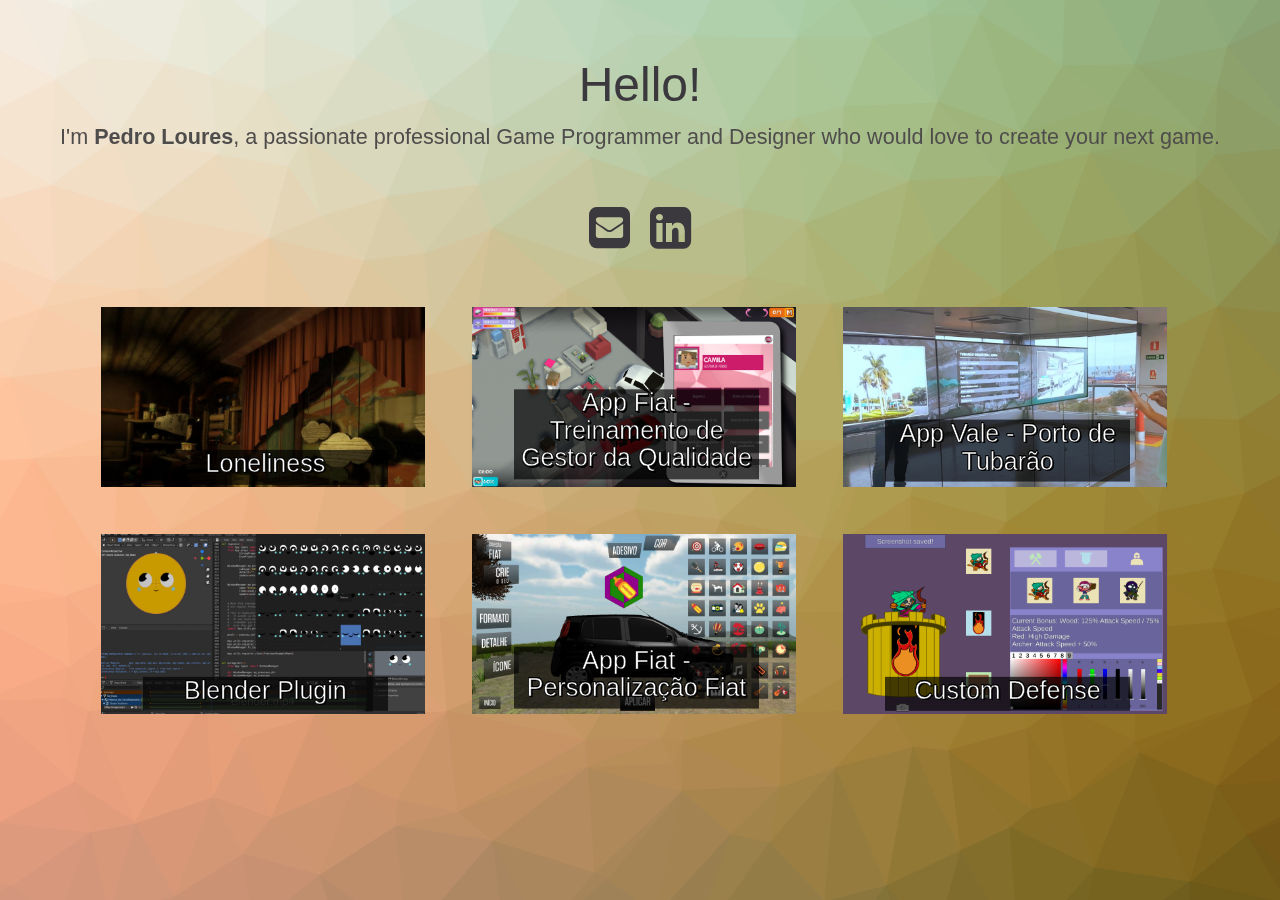
<file: index.html>
<!DOCTYPE html> <html lang="en" class="no-js"> <head> <meta charset="UTF-8"/> <meta http-equiv="X-UA-Compatible" content="IE=edge"> <meta name="viewport" content="width=device-width, initial-scale=1"> <title>Hello!</title> <meta name="description" content="I'm Pedro Loures, a Game Programmer and Designer. Come check my portfolio on this link and see what I have to offer."/> <meta name="keywords" content="Portfolio, Game, Developer, Dev, Programmer"/> <meta name="author" content="Pedro H Z Loures"/> <meta name="google" content="notranslate"/> <link rel="shortcut icon" href="img/favicon.ico"> <link rel="stylesheet" type="text/css" href="/css/bootstrap.min.css"> <link rel="stylesheet" type="text/css" href="/css/normalize.css"/> <link rel="stylesheet" type="text/css" href="/fonts/font-awesome/css/font-awesome.css"/> <link rel="stylesheet" type="text/css" href="/css/modern-blog.css"/> <!--[if IE]> <script type="text/javascript" src="js/vendors/html5.min.js"></script> <![endif]--> <script> if (navigator.userAgent.toLowerCase().indexOf('firefox') > -1) { var root = document.getElementsByTagName('html')[0]; root.setAttribute('class', 'ff'); } </script> </head> <body class="body"> <div class="modal fade" id="mainModal" tabindex="-1" aria-labelledby="mainModalLabel" aria-hidden="true"> <div class="modal-dialog qualquer modal-dialog-centered"> <div class="modal-content" id="mainModalContent"> </div> </div> </div> <div class="containerBody"> <header class="header"> <h1>Hello!<span>I'm <b>Pedro Loures</b>, a passionate professional Game Programmer and Designer who would love to create your next game.</span></h1> <nav class="links"> <a href="mailto:pedroh.z.loures@gmail.com?subject=Mail From Portfolio" target="_blank"><i class="fa fa-envelope-square fa-3x"></i></a> <a href="https://www.linkedin.com/in/pedroloures/" target="_blank"><i class="fa fa-linkedin-square fa-3x"></i></a> </nav> <a class="btn btn-primary elementHidden" href="/design/">Switch to Design Portfolio</a> </header> <div class="content"> <!-- trianglify pattern container --> <div class="pattern pattern--hidden"></div> <!-- cards --> <div class="wrapper"> <div class="card" data-id="/projects_programming/loneliness"> <div class="card__container card__container--closed" data-bs-toggle="tooltip" data-bs-placement="top" title="This project I wanted to write about something I had recently gone through with a similar mechanic to a game that I love"> <svg class="card__image" xmlns="http://www.w3.org/2000/svg" xmlns:xlink="http://www.w3.org/1999/xlink" viewBox="0 0 1920 1080" preserveAspectRatio="xMidYMid slice"> <defs> <clipPath id="/projects_programming/loneliness-clip-path"> <polygon class="clip" points="0,1080 0,0 1920,0 1920,1080"></polygon> </clipPath> </defs> <image clip-path="url(#/projects_programming/loneliness-clip-path)" width="1920" height="1080" xlink:href="/img/loneliness/Front.png"></image> </svg> <div class="card__content"> <div class="card__copy"> <div class="card__caption"> <h2 class="card__title">Loneliness</h2> </div> <h3 id="overview">Overview</h3> <p>This was my college masterpiece and my Program Conclusion Project. I wanted to write about something I had recently gone through with a similar mechanic to a game that I love called <a href="https://www.kongregate.com/games/2DArray/the-company-of-myself"><em>The Company of Myself</em></a>.</p> <h3 id="awards">Awards</h3> <p>The game was well received with warm feelings from people during SBGames 2013, where, even incomplete - with only three basic and barely done tutorial levels - it achieved third place in the category of <em>Popular Vote</em>. That was the <strong>ONLY</strong> category an incomplete game could run. It’s theme and way of being expressed was explained in a short paper that got <em>Best Short Paper</em> in the <em>Trilha de Arte e Design</em> (Art and Design Track).</p> <p><a href="http://www.sbgames.org/sbgames2013/festival/post.php?postId=957">Placements link</a>: Search for Solidão. “Voto popular” means “Popular Vote” in Portuguese. <a href="http://www.sbgames.org/sbgames2013/proceedings/artedesign/02-dt-short.pdf">Article Link</a>: <a href="attachments/CertificadoTrilhaArtDesign_shortpaper_best.pdf">Best Short Paper Certificate Link</a></p> <h3 id="aftermath">Aftermath</h3> <p>Just a bit after we delivered the project to PUC, we were looked into by PlayTV with “Indiana Produções” to make a video and allow them to use it during their documentary about video games history in Brazil. We appeared alongside great titles like GTA, Resident Evil, and others, which was a HUGE honor.</p> <details> <summary><h5>CLICK FOR MORE</h5></summary> <h3 id="regrets">Regrets</h3> <p>With the passing time in production, people in the college were wanting to participate somehow in the development of it - after all, spotlight were on this, mostly after SBGames accepted us to go, and more after we got the prize. So, everyone was like: “Oh, you should change this. You should change that”, even the base mechanic was remade because it “wasn’t well done enough”. And most of this were comments by teachers, people that would judge our game in the final day, so we believed in their opinions more than our own, something I did not do in the first half of this project, and I did right. I had a lot of complaints in the first semester of that year because I did not have any enemies. In reality, I did, the dark. But no enemies that can actually kill you, or had a health, or anything. And the teacher kept trying forcing me into it, until I agreed to deliver 18 stages instead of 3, if I could not change that design. THIS was a good move from me, not what I am about to tell.</p> <p>I rewrote the basic mechanic, and I hate that I feel like the end version of the game, it’s beautiful but barely playable, compared to the first versions. Had a TON of bugs. I had to scrap some stuff that behaved different in the state machine that controlled the shadows because it wasn’t thought before that a ferris wheel would come into the game, with a bad solution - from a teacher that hated that I use 3d planes to make jump-through platforms (basic 3d modeling, planes have one side. You can use an invisible one as a jump-through platform) and decided to do the ferris wheel with a double trigger, to know when you are below or above, and change if the hit box was active for the floor. What happened? If you, or the shadow got into the ferris wheel, and the other tried to get in the same floor as you, they wouldn’t be able to.</p> <p>What was so buggy in the first version of the game on the base mechanic that made me agree to change? If you had a fps drop, not a few frames, but around 10+, you would have a desync between your shadows and the spots they should end up on. I was doing frame data saves, and tried to change it, around the project end, to a state machine saving only what you pressed, and until you hit where and snap the shadow into place before changing to the next command. This poorly constructed state machine had a lot of stuff left out, and each modification I put on it made it worse.</p> <p>But hey! Lesson learned. Plan and execute. If too late to make changes, accept them, even try turning bugs into features. But don’t do things without proper planning, they can really mess a project up to the point you feel like not working with it anymore, and making it harder for you to conclude it.</p> <p>I have remade the game design of this game recently and I plan to tackle back on it and do it justice someday.</p> </details> <h3 id="images">Images</h3> <p><a data-bs-toggle="modal" data-bs-target="#mainModal"><img src="img/loneliness/164211_10201114942625701_18003725_n.jpg" alt="cenario1" /></a> <a data-bs-toggle="modal" data-bs-target="#mainModal"><img src="img/loneliness/249054_10201114949505873_504513675_n.jpg" alt="cenario2" /></a> <a data-bs-toggle="modal" data-bs-target="#mainModal"><img src="img/loneliness/923408_10201114950425896_1363787159_n.jpg" alt="cenario3" /></a> <a data-bs-toggle="modal" data-bs-target="#mainModal"><img src="img/loneliness/942578_10201114949625876_807285118_n.jpg" alt="cenario4" /></a> <a data-bs-toggle="modal" data-bs-target="#mainModal"><img src="img/loneliness/946833_10201114944825756_1801013474_n.jpg" alt="cenario5" /></a> <a data-bs-toggle="modal" data-bs-target="#mainModal"><img src="img/loneliness/image6.png" alt="opening" /></a> <a data-bs-toggle="modal" data-bs-target="#mainModal"><img src="img/loneliness/image1.png" alt="mainmenu" /></a> <a data-bs-toggle="modal" data-bs-target="#mainModal"><img src="img/loneliness/image2.png" alt="alonelevel1" /></a> <a data-bs-toggle="modal" data-bs-target="#mainModal"><img src="img/loneliness/image3.png" alt="lamprope" /></a> <a data-bs-toggle="modal" data-bs-target="#mainModal"><img src="img/loneliness/image4.png" alt="lampgray" /></a> <a data-bs-toggle="modal" data-bs-target="#mainModal"><img src="img/loneliness/image5.png" alt="ferriswheel" /></a> <a data-bs-toggle="modal" data-bs-target="#mainModal"><img src="img/loneliness/image7.png" alt="lotsofshadowscandles" /></a> <a data-bs-toggle="modal" data-bs-target="#mainModal"><img src="img/loneliness/image8.png" alt="collectable" /></a> <a data-bs-toggle="modal" data-bs-target="#mainModal"><img src="img/loneliness/image9.png" alt="blacknwhite" /></a> <a data-bs-toggle="modal" data-bs-target="#mainModal"><img src="img/loneliness/memoria_1.png" alt="memory1" /></a> <a data-bs-toggle="modal" data-bs-target="#mainModal"><img src="img/loneliness/memoria_2.png" alt="memory2" /></a> <a data-bs-toggle="modal" data-bs-target="#mainModal"><img src="img/loneliness/memoria_3.png" alt="memory3" /></a></p> <h3 id="video">Video</h3> <div style="padding:56.25% 0 0 0;position:relative;"> <iframe src="https://www.youtube-nocookie.com/embed/50F6zzfiO6k" frameborder="0" style="position:absolute;top:0;left:0;width:100%;height:100%;" allowfullscreen=""></iframe></div> </div> </div> </div> </div> <div class="card" data-id="/projects_programming/appfiat-treinamento"> <div class="card__container card__container--closed" data-bs-toggle="tooltip" data-bs-placement="top" title="Quality Manager Training Simulation for Fiat"> <svg class="card__image" xmlns="http://www.w3.org/2000/svg" xmlns:xlink="http://www.w3.org/1999/xlink" viewBox="0 0 1920 1080" preserveAspectRatio="xMidYMid slice"> <defs> <clipPath id="/projects_programming/appfiat-treinamento-clip-path"> <polygon class="clip" points="0,1080 0,0 1920,0 1920,1080"></polygon> </clipPath> </defs> <image clip-path="url(#/projects_programming/appfiat-treinamento-clip-path)" width="1920" height="1080" xlink:href="/img/appfiat-treinamento/Front.png"></image> </svg> <div class="card__content"> <div class="card__copy"> <div class="card__caption"> <h2 class="card__title">App Fiat - Treinamento de Gestor da Qualidade</h2> </div> <h3 id="overview">Overview</h3> <p>Another project for Fiat, where we are to aid in training of Quality Managers in their car dealers.</p> <h3 id="how-was-it-done">How was it done</h3> <p>Some people from Fiat teamed with D2R in long periodic meetings to discuss changes to the project, and, data collection that was done by them about real scenarios that had happened with Quality Managers around the country.</p> <p>With that information in an Excel sheet, we converted it into a JSON, added it to a No SQL database, and downloaded it during runtime on Unity.</p> <p>That data would then feed the possible quests and solutions for the simulation.</p> <details> <summary><h5>CLICK FOR MORE</h5></summary> <h3 id="how-it-works">How it works</h3> <p>In this game the player follow all the graphs a Quality Manager must read and turn it into two data points. This makes it easier to track, in average, how the place is doing. You can also see them individually. (graphs.png image)</p> <p>With their knowledge, they will read the graphs, and the issues that are happening and try to find solutions for them. All issues in this game - that are around 76 right now, but has an admin system for the company to add more - are read from a json that we pick up from the web admin system. They were written by a consultant that goes around Brazil aiding in solving car dealers problems when their manager can’t, so it’s with things she saw everywhere that she put up this issues.</p> <p>Knowing the issue and checking the graphs helps the manager to pinpoint which part of the process in car dealing that the issue must be in, and who probably is involved, so they then will go after checking the NPCs and click them, and diagnose the issue - which means they will talk to them about what’s going on to see if they can figure out who needs a bit of talking to get better. If you choose the right speech balloons, you will get influence - because the quality manager doesn’t command, he can just suggest solutions to people, it’s up to them to take it, so every action you do, consumes time, but the more influence you have, the faster you convince someone to do it. If you poorly choose the balloons, you will lose influence instead.</p> <p>When you think you know what is the solution, and who it is related to, you choose the grey options in the npc if you are correct, you will get a mission complete at the top. If it’s also the last issue on that day, or if you run out of time that day, the next starts. You keep the unfinished issues from the prior day, and may receive knew ones, depending on how far on the game you are. All issues have a count of difficulty between 1 and 4, and it scales between seven days between fibonnaci - with possibility to custom it off - values. So, in the 7 day you can have at most 13 difficulty 1 issues, or a mix between the difficulty levels.</p> </details> <h3 id="images">Images</h3> <p><a data-bs-toggle="modal" data-bs-target="#mainModal"><img src="img/appfiat-treinamento/base.png" alt="base" /></a> <a data-bs-toggle="modal" data-bs-target="#mainModal"><img src="img/appfiat-treinamento/dayend.png" alt="dayend" /></a> <a data-bs-toggle="modal" data-bs-target="#mainModal"><img src="img/appfiat-treinamento/diagnose.png" alt="diagnose" /></a> <a data-bs-toggle="modal" data-bs-target="#mainModal"><img src="img/appfiat-treinamento/graphs.png" alt="graphs" /></a> <a data-bs-toggle="modal" data-bs-target="#mainModal"><img src="img/appfiat-treinamento/issues.png" alt="issues" /></a> <a data-bs-toggle="modal" data-bs-target="#mainModal"><img src="img/appfiat-treinamento/movearound.png" alt="movearound" /></a> <a data-bs-toggle="modal" data-bs-target="#mainModal"><img src="img/appfiat-treinamento/npcs.png" alt="npcs" /></a></p> </div> </div> </div> </div> <div class="card" data-id="/projects_programming/appvale-portotubarao"> <div class="card__container card__container--closed" data-bs-toggle="tooltip" data-bs-placement="top" title="Desktop app that is distributed to three bordless screens controlled by another app on the iPad"> <svg class="card__image" xmlns="http://www.w3.org/2000/svg" xmlns:xlink="http://www.w3.org/1999/xlink" viewBox="0 0 1920 1080" preserveAspectRatio="xMidYMid slice"> <defs> <clipPath id="/projects_programming/appvale-portotubarao-clip-path"> <polygon class="clip" points="0,1080 0,0 1920,0 1920,1080"></polygon> </clipPath> </defs> <image clip-path="url(#/projects_programming/appvale-portotubarao-clip-path)" width="1920" height="1080" xlink:href="/img/appvale-portotubarao/Front.png"></image> </svg> <div class="card__content"> <div class="card__copy"> <div class="card__caption"> <h2 class="card__title">App Vale - Porto de Tubarão</h2> </div> <h3 id="overview">Overview</h3> <p>“This app was developed to a presentation room of Vale do Rio Doce in the Edifício Hélio Ferraz, inside Porto de Tubarão, and in partnership with Zor Design.</p> <p>The system uses a desktop app that distributes the app to three bordless screens where the can be visualized images, videos and informations about Porto de Tubarão, and is controlled by another app on the iPad.” - http://www.d2rstudios.com/category/newmedia/</p> <p>This project is from 2012 and remade in 2019 to use in a PC and Android with a better Networking system (UNet).</p> <details> <summary><h5>CLICK FOR MORE</h5></summary> <h3 id="version">2012 Version</h3> <p>The 2012 version was made by two people. I was an intern at D2R and was in charge of the desktop version. Back then, Unity had no 2D so I had to make my own code to create the sprite system. I was a beginner in Unity so I did not know much of Coroutines back then, but, used a speed variable together with Update to make it work.</p> <p>The communication between Mac and iPad was made by the other developer, and was a database communication.</p> <h3 id="version-1">2015 Version</h3> <p>2015 had a few changes made to the project, a few new files and a few expansions made on the iPad to visually allow more images per file - there was no pagination system on it.</p> <p>The PC version always had the Resources folder and as long as the images are named accordingly, there is not need to change level design or code. It’s pretty much generate build after adding them to the project.</p> <h3 id="version-2">2019 Version</h3> <p>The 2019 version had the biggest change and had only one month to make it happen. I remade the iPad version from scratch to the new and improved way Unity behaves with mobile and made changes to the PC for an actual networking system and leaving <em>OnGUI</em> behind in this project.</p> <p>The project went from prior to Unity Hub to 2018.4 version.</p> </details> <h3 id="video">Video</h3> <div style="padding:56.25% 0 0 0;position:relative;margin-bottom:1em;"><iframe src="https://player.vimeo.com/video/445223753" style="position:absolute;top:0;left:0;width:100%;height:100%;" frameborder="0" allowfullscreen=""></iframe></div> <script src="https://player.vimeo.com/api/player.js"></script> <div style="padding:56.25% 0 0 0;position:relative;"> <iframe src="https://www.youtube-nocookie.com/embed/duamZdhYHSY" frameborder="0" style="position:absolute;top:0;left:0;width:100%;height:100%;" allowfullscreen=""></iframe></div> </div> </div> </div> </div> <div class="card" data-id="/projects_programming/blenderplug"> <div class="card__container card__container--closed" data-bs-toggle="tooltip" data-bs-placement="top" title="A Python plugin to help make facial animation easier"> <svg class="card__image" xmlns="http://www.w3.org/2000/svg" xmlns:xlink="http://www.w3.org/1999/xlink" viewBox="0 0 1920 1080" preserveAspectRatio="xMidYMid slice"> <defs> <clipPath id="/projects_programming/blenderplug-clip-path"> <polygon class="clip" points="0,1080 0,0 1920,0 1920,1080"></polygon> </clipPath> </defs> <image clip-path="url(#/projects_programming/blenderplug-clip-path)" width="1920" height="1080" xlink:href="/img/blenderplug/Front.png"></image> </svg> <div class="card__content"> <div class="card__copy"> <div class="card__caption"> <h2 class="card__title">Blender Plugin</h2> </div> <h3 id="overview">Overview</h3> <p>A simple plugin made to help the animator use less clicks when changing the textures of the facial expressions of the characters.</p> <h3 id="how-it-helps">How it helps</h3> <p>It saves a lot of time for the animators. Around 3 clicks per keyframe in face swapping.</p> <details> <summary><h5>CLICK FOR MORE</h5></summary> <h3 id="how-it-works">How it works</h3> <p>The facial files follow specific naming conventions linking them to the face objects.</p> <p>Like CharacterName_Face_LeftEye would look for the folder in the root of the .blender file named CharacterName and inside would look for the Face folder, then the LeftEye folder. While in the Blender project, the Main body of the object would be CharacterName, with a face object named Face, then the LeftEye at the bottom of that structure.</p> <p>Everything in there would be loaded under Facial Expressions to be chosen. There also is a button to add a keyframe to the specific moment in time.</p> <h3 id="challenges">Challenges</h3> <p>Learn and do a plugin fast enough to be useful, work well in the pipeline, but not waste time since this was a side project for the company and not actual part of the job.</p> </details> <h3 id="video">Video</h3> <div style="padding:56.25% 0 0 0;position:relative;"> <iframe src="https://www.youtube-nocookie.com/embed/p8hCrQo0sgc" frameborder="0" style="position:absolute;top:0;left:0;width:100%;height:100%;" allowfullscreen=""></iframe></div> </div> </div> </div> </div> <div class="card" data-id="/projects_programming/appfiat-personaliza"> <div class="card__container card__container--closed" data-bs-toggle="tooltip" data-bs-placement="top" title="Personalization of vehicles by allowing the creation of exclusives stickers"> <svg class="card__image" xmlns="http://www.w3.org/2000/svg" xmlns:xlink="http://www.w3.org/1999/xlink" viewBox="0 0 1920 1080" preserveAspectRatio="xMidYMid slice"> <defs> <clipPath id="/projects_programming/appfiat-personaliza-clip-path"> <polygon class="clip" points="0,1080 0,0 1920,0 1920,1080"></polygon> </clipPath> </defs> <image clip-path="url(#/projects_programming/appfiat-personaliza-clip-path)" width="1920" height="1080" xlink:href="/img/appfiat-personaliza/Front.png"></image> </svg> <div class="card__content"> <div class="card__copy"> <div class="card__caption"> <h2 class="card__title">App Fiat - Personalização Fiat</h2> </div> <h3 id="overview">Overview</h3> <p>It allowed the client to create his own sticker, by choosing colors and forms, visualize it in a 3D simulation where it would apply the sticker on the vehicle to see how it would look like and afterwards, buy the sticker on a e-commerce platform. This project we used a touchscreen PC and was a promotional event by Fiat on a selling stand on <em>Minas Tênis Clube</em> - <em>Belo Horizonte</em>.”</p> <details> <summary><h5>CLICK FOR MORE</h5></summary> <h3 id="how-it-works">How it works</h3> <ol> <li>Enter your name by clicking on “Nome”, not in the blank space, and type it in.</li> <li>Your email</li> <li>Birth year - it will be hidden from view, because it’s very common for women to feel uncomfortable with answering that question (at least in Brazil).</li> <li>Now, you can choose the car settings, if you want a already completed design or do one yourself, choose shapes, and so on. You can also rotate the camera.</li> </ol> <h3 id="challenges">Challenges</h3> <p>We had 10 days to make this project, it was mostly a pitch from D2R to Fiat. As an intern an with only a year and a half working with Unity, I barely had the knowledge to do it, so I had to crunch and figuring out if I could find a plugin to help me with the decal system since the math for it was not that easy to understand (deform a plane to fit a mesh).</p> <p>Since this project was for a company that owns the code, I cannot showcase.</p> </details> <h3 id="images">Images</h3> <p><a data-bs-toggle="modal" data-bs-target="#mainModal"><img src="img/appfiat-personaliza/image1.png" alt="restscreen" /></a> <a data-bs-toggle="modal" data-bs-target="#mainModal"><img src="img/appfiat-personaliza/image2.png" alt="datascreen" /></a> <a data-bs-toggle="modal" data-bs-target="#mainModal"><img src="img/appfiat-personaliza/image4.png" alt="choosecarcolor" /></a> <a data-bs-toggle="modal" data-bs-target="#mainModal"><img src="img/appfiat-personaliza/image3.png" alt="premadedesigns" /></a> <a data-bs-toggle="modal" data-bs-target="#mainModal"><img src="img/appfiat-personaliza/image5.png" alt="selectformat" /></a> <a data-bs-toggle="modal" data-bs-target="#mainModal"><img src="img/appfiat-personaliza/image6.png" alt="selectdetails" /></a> <a data-bs-toggle="modal" data-bs-target="#mainModal"><img src="img/appfiat-personaliza/image7.png" alt="selecticon" /></a> <a data-bs-toggle="modal" data-bs-target="#mainModal"><img src="img/appfiat-personaliza/image8.png" alt="placethesticker" /></a> <a data-bs-toggle="modal" data-bs-target="#mainModal"><img src="img/appfiat-personaliza/image9.png" alt="placethestickerback" /></a></p> </div> </div> </div> </div> <div class="card" data-id="/projects_programming/customdef"> <div class="card__container card__container--closed" data-bs-toggle="tooltip" data-bs-placement="top" title="Customization for Tower Defense"> <svg class="card__image" xmlns="http://www.w3.org/2000/svg" xmlns:xlink="http://www.w3.org/1999/xlink" viewBox="0 0 1920 1080" preserveAspectRatio="xMidYMid slice"> <defs> <clipPath id="/projects_programming/customdef-clip-path"> <polygon class="clip" points="0,1080 0,0 1920,0 1920,1080"></polygon> </clipPath> </defs> <image clip-path="url(#/projects_programming/customdef-clip-path)" width="1920" height="1080" xlink:href="/img/customdef/Front.png"></image> </svg> <div class="card__content"> <div class="card__copy"> <div class="card__caption"> <h2 class="card__title">Custom Defense</h2> </div> <h3 id="overview">Overview</h3> <p>This was a project made for a Centennial project during my third term in December 2020.</p> <p>We had two weeks to create a project that showed what was taught during the term. We chose doing a character customization with a twist. Since we were also allowed to do a tower defense, we wanted to make a tower customization for a tower defense game.</p> <h3 id="images">Images</h3> <p><a data-bs-toggle="modal" data-bs-target="#mainModal"><img src="img/customdef/image1.png" alt="mainmenu" /></a> <a data-bs-toggle="modal" data-bs-target="#mainModal"><img src="img/customdef/image2.png" alt="tutorial" /></a> <a data-bs-toggle="modal" data-bs-target="#mainModal"><img src="img/customdef/image3.png" alt="emptylevel" /></a> <a data-bs-toggle="modal" data-bs-target="#mainModal"><img src="img/customdef/image4.png" alt="woodtower" /></a> <a data-bs-toggle="modal" data-bs-target="#mainModal"><img src="img/customdef/image5.png" alt="colorandflag" /></a> <a data-bs-toggle="modal" data-bs-target="#mainModal"><img src="img/customdef/image6.png" alt="fulllevel" /></a> <a data-bs-toggle="modal" data-bs-target="#mainModal"><img src="img/customdef/143202119332.png" alt="screenshottower" /></a></p> </div> </div> </div> </div> <div class="text-center"> <!-- <a style="margin: auto;" href="programming-full.html"><h3>Click for more</h3></a> --> </div> <!-- /cards --> </div> </div> <!-- /container --> </div> <!-- JS --> <script src="/js/vendors/trianglify.min.js"></script> <script src="/js/vendors/TweenMax.min.js"></script> <script src="/js/vendors/ScrollToPlugin.min.js"></script> <script src="/js/vendors/cash.min.js"></script> <script src="/js/bootstrap.bundle.min.js" ></script> <script src="/js/card-modern-blog.js"></script> <script src="/js/modern-blog.js"></script> </body> </html>
</file>
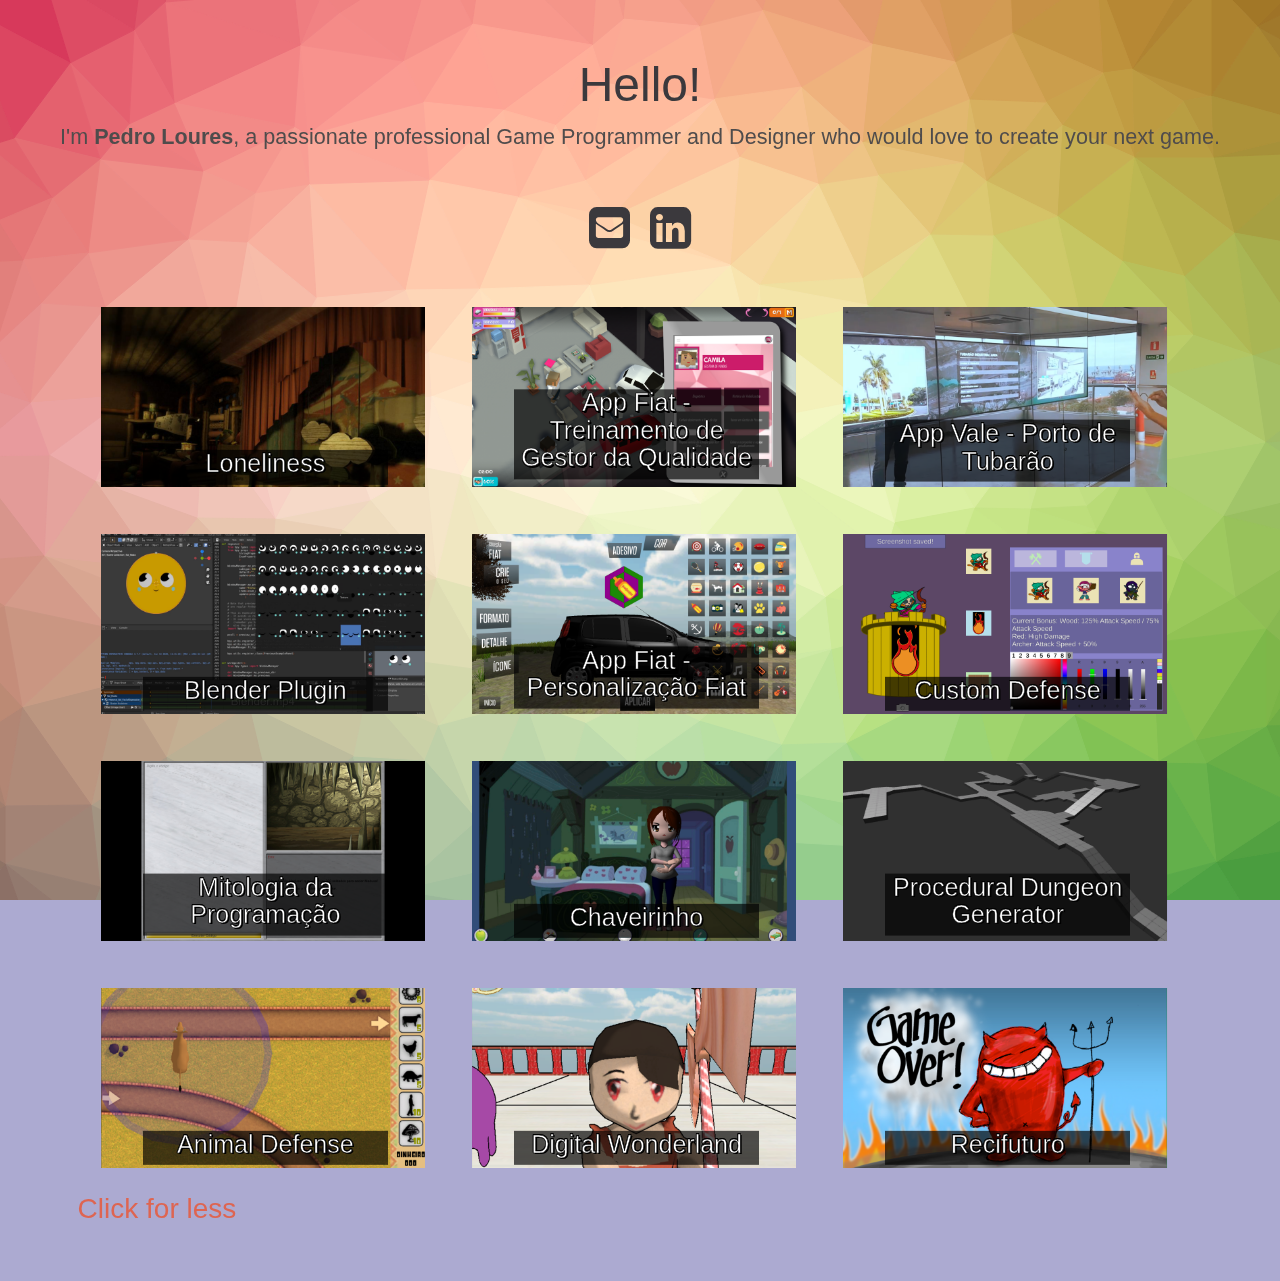
<file: programming-full.html>
<!DOCTYPE html> <html lang="en" class="no-js"> <head> <meta charset="UTF-8"/> <meta http-equiv="X-UA-Compatible" content="IE=edge"> <meta name="viewport" content="width=device-width, initial-scale=1"> <title>Hello!</title> <meta name="description" content="I'm Pedro Loures, a Game Programmer and Designer. Come check my portfolio on this link and see what I have to offer."/> <meta name="keywords" content="Portfolio, Game, Developer, Dev, Programmer"/> <meta name="author" content="Pedro H Z Loures"/> <meta name="google" content="notranslate"/> <link rel="shortcut icon" href="img/favicon.ico"> <link rel="stylesheet" type="text/css" href="/css/bootstrap.min.css"> <link rel="stylesheet" type="text/css" href="/css/normalize.css"/> <link rel="stylesheet" type="text/css" href="/fonts/font-awesome/css/font-awesome.css"/> <link rel="stylesheet" type="text/css" href="/css/modern-blog.css"/> <!--[if IE]> <script type="text/javascript" src="js/vendors/html5.min.js"></script> <![endif]--> <script> if (navigator.userAgent.toLowerCase().indexOf('firefox') > -1) { var root = document.getElementsByTagName('html')[0]; root.setAttribute('class', 'ff'); } </script> </head> <body class="body"> <div class="modal fade" id="mainModal" tabindex="-1" aria-labelledby="mainModalLabel" aria-hidden="true"> <div class="modal-dialog qualquer modal-dialog-centered"> <div class="modal-content" id="mainModalContent"> </div> </div> </div> <div class="containerBody"> <header class="header"> <h1>Hello!<span>I'm <b>Pedro Loures</b>, a passionate professional Game Programmer and Designer who would love to create your next game.</span></h1> <nav class="links"> <a href="mailto:pedroh.z.loures@gmail.com?subject=Mail From Portfolio" target="_blank"><i class="fa fa-envelope-square fa-3x"></i></a> <a href="https://www.linkedin.com/in/pedroloures/" target="_blank"><i class="fa fa-linkedin-square fa-3x"></i></a> </nav> <a class="btn btn-primary elementHidden" href="/design/">Switch to Design Portfolio</a> </header> <div class="content"> <!-- trianglify pattern container --> <div class="pattern pattern--hidden"></div> <!-- cards --> <div class="wrapper"> <div class="card" data-id="/projects_programming/loneliness"> <div class="card__container card__container--closed" data-bs-toggle="tooltip" data-bs-placement="top" title="This project I wanted to write about something I had recently gone through with a similar mechanic to a game that I love"> <svg class="card__image" xmlns="http://www.w3.org/2000/svg" xmlns:xlink="http://www.w3.org/1999/xlink" viewBox="0 0 1920 1080" preserveAspectRatio="xMidYMid slice"> <defs> <clipPath id="/projects_programming/loneliness-clip-path"> <polygon class="clip" points="0,1080 0,0 1920,0 1920,1080"></polygon> </clipPath> </defs> <image clip-path="url(#/projects_programming/loneliness-clip-path)" width="1920" height="1080" xlink:href="/img/loneliness/Front.png"></image> </svg> <div class="card__content"> <div class="card__copy"> <div class="card__caption"> <h2 class="card__title">Loneliness</h2> </div> <h3 id="overview">Overview</h3> <p>This was my college masterpiece and my Program Conclusion Project. I wanted to write about something I had recently gone through with a similar mechanic to a game that I love called <a href="https://www.kongregate.com/games/2DArray/the-company-of-myself"><em>The Company of Myself</em></a>.</p> <h3 id="awards">Awards</h3> <p>The game was well received with warm feelings from people during SBGames 2013, where, even incomplete - with only three basic and barely done tutorial levels - it achieved third place in the category of <em>Popular Vote</em>. That was the <strong>ONLY</strong> category an incomplete game could run. It’s theme and way of being expressed was explained in a short paper that got <em>Best Short Paper</em> in the <em>Trilha de Arte e Design</em> (Art and Design Track).</p> <p><a href="http://www.sbgames.org/sbgames2013/festival/post.php?postId=957">Placements link</a>: Search for Solidão. “Voto popular” means “Popular Vote” in Portuguese. <a href="http://www.sbgames.org/sbgames2013/proceedings/artedesign/02-dt-short.pdf">Article Link</a>: <a href="attachments/CertificadoTrilhaArtDesign_shortpaper_best.pdf">Best Short Paper Certificate Link</a></p> <h3 id="aftermath">Aftermath</h3> <p>Just a bit after we delivered the project to PUC, we were looked into by PlayTV with “Indiana Produções” to make a video and allow them to use it during their documentary about video games history in Brazil. We appeared alongside great titles like GTA, Resident Evil, and others, which was a HUGE honor.</p> <details> <summary><h5>CLICK FOR MORE</h5></summary> <h3 id="regrets">Regrets</h3> <p>With the passing time in production, people in the college were wanting to participate somehow in the development of it - after all, spotlight were on this, mostly after SBGames accepted us to go, and more after we got the prize. So, everyone was like: “Oh, you should change this. You should change that”, even the base mechanic was remade because it “wasn’t well done enough”. And most of this were comments by teachers, people that would judge our game in the final day, so we believed in their opinions more than our own, something I did not do in the first half of this project, and I did right. I had a lot of complaints in the first semester of that year because I did not have any enemies. In reality, I did, the dark. But no enemies that can actually kill you, or had a health, or anything. And the teacher kept trying forcing me into it, until I agreed to deliver 18 stages instead of 3, if I could not change that design. THIS was a good move from me, not what I am about to tell.</p> <p>I rewrote the basic mechanic, and I hate that I feel like the end version of the game, it’s beautiful but barely playable, compared to the first versions. Had a TON of bugs. I had to scrap some stuff that behaved different in the state machine that controlled the shadows because it wasn’t thought before that a ferris wheel would come into the game, with a bad solution - from a teacher that hated that I use 3d planes to make jump-through platforms (basic 3d modeling, planes have one side. You can use an invisible one as a jump-through platform) and decided to do the ferris wheel with a double trigger, to know when you are below or above, and change if the hit box was active for the floor. What happened? If you, or the shadow got into the ferris wheel, and the other tried to get in the same floor as you, they wouldn’t be able to.</p> <p>What was so buggy in the first version of the game on the base mechanic that made me agree to change? If you had a fps drop, not a few frames, but around 10+, you would have a desync between your shadows and the spots they should end up on. I was doing frame data saves, and tried to change it, around the project end, to a state machine saving only what you pressed, and until you hit where and snap the shadow into place before changing to the next command. This poorly constructed state machine had a lot of stuff left out, and each modification I put on it made it worse.</p> <p>But hey! Lesson learned. Plan and execute. If too late to make changes, accept them, even try turning bugs into features. But don’t do things without proper planning, they can really mess a project up to the point you feel like not working with it anymore, and making it harder for you to conclude it.</p> <p>I have remade the game design of this game recently and I plan to tackle back on it and do it justice someday.</p> </details> <h3 id="images">Images</h3> <p><a data-bs-toggle="modal" data-bs-target="#mainModal"><img src="img/loneliness/164211_10201114942625701_18003725_n.jpg" alt="cenario1" /></a> <a data-bs-toggle="modal" data-bs-target="#mainModal"><img src="img/loneliness/249054_10201114949505873_504513675_n.jpg" alt="cenario2" /></a> <a data-bs-toggle="modal" data-bs-target="#mainModal"><img src="img/loneliness/923408_10201114950425896_1363787159_n.jpg" alt="cenario3" /></a> <a data-bs-toggle="modal" data-bs-target="#mainModal"><img src="img/loneliness/942578_10201114949625876_807285118_n.jpg" alt="cenario4" /></a> <a data-bs-toggle="modal" data-bs-target="#mainModal"><img src="img/loneliness/946833_10201114944825756_1801013474_n.jpg" alt="cenario5" /></a> <a data-bs-toggle="modal" data-bs-target="#mainModal"><img src="img/loneliness/image6.png" alt="opening" /></a> <a data-bs-toggle="modal" data-bs-target="#mainModal"><img src="img/loneliness/image1.png" alt="mainmenu" /></a> <a data-bs-toggle="modal" data-bs-target="#mainModal"><img src="img/loneliness/image2.png" alt="alonelevel1" /></a> <a data-bs-toggle="modal" data-bs-target="#mainModal"><img src="img/loneliness/image3.png" alt="lamprope" /></a> <a data-bs-toggle="modal" data-bs-target="#mainModal"><img src="img/loneliness/image4.png" alt="lampgray" /></a> <a data-bs-toggle="modal" data-bs-target="#mainModal"><img src="img/loneliness/image5.png" alt="ferriswheel" /></a> <a data-bs-toggle="modal" data-bs-target="#mainModal"><img src="img/loneliness/image7.png" alt="lotsofshadowscandles" /></a> <a data-bs-toggle="modal" data-bs-target="#mainModal"><img src="img/loneliness/image8.png" alt="collectable" /></a> <a data-bs-toggle="modal" data-bs-target="#mainModal"><img src="img/loneliness/image9.png" alt="blacknwhite" /></a> <a data-bs-toggle="modal" data-bs-target="#mainModal"><img src="img/loneliness/memoria_1.png" alt="memory1" /></a> <a data-bs-toggle="modal" data-bs-target="#mainModal"><img src="img/loneliness/memoria_2.png" alt="memory2" /></a> <a data-bs-toggle="modal" data-bs-target="#mainModal"><img src="img/loneliness/memoria_3.png" alt="memory3" /></a></p> <h3 id="video">Video</h3> <div style="padding:56.25% 0 0 0;position:relative;"> <iframe src="https://www.youtube-nocookie.com/embed/50F6zzfiO6k" frameborder="0" style="position:absolute;top:0;left:0;width:100%;height:100%;" allowfullscreen=""></iframe></div> </div> </div> </div> </div> <div class="card" data-id="/projects_programming/appfiat-treinamento"> <div class="card__container card__container--closed" data-bs-toggle="tooltip" data-bs-placement="top" title="Quality Manager Training Simulation for Fiat"> <svg class="card__image" xmlns="http://www.w3.org/2000/svg" xmlns:xlink="http://www.w3.org/1999/xlink" viewBox="0 0 1920 1080" preserveAspectRatio="xMidYMid slice"> <defs> <clipPath id="/projects_programming/appfiat-treinamento-clip-path"> <polygon class="clip" points="0,1080 0,0 1920,0 1920,1080"></polygon> </clipPath> </defs> <image clip-path="url(#/projects_programming/appfiat-treinamento-clip-path)" width="1920" height="1080" xlink:href="/img/appfiat-treinamento/Front.png"></image> </svg> <div class="card__content"> <div class="card__copy"> <div class="card__caption"> <h2 class="card__title">App Fiat - Treinamento de Gestor da Qualidade</h2> </div> <h3 id="overview">Overview</h3> <p>Another project for Fiat, where we are to aid in training of Quality Managers in their car dealers.</p> <h3 id="how-was-it-done">How was it done</h3> <p>Some people from Fiat teamed with D2R in long periodic meetings to discuss changes to the project, and, data collection that was done by them about real scenarios that had happened with Quality Managers around the country.</p> <p>With that information in an Excel sheet, we converted it into a JSON, added it to a No SQL database, and downloaded it during runtime on Unity.</p> <p>That data would then feed the possible quests and solutions for the simulation.</p> <details> <summary><h5>CLICK FOR MORE</h5></summary> <h3 id="how-it-works">How it works</h3> <p>In this game the player follow all the graphs a Quality Manager must read and turn it into two data points. This makes it easier to track, in average, how the place is doing. You can also see them individually. (graphs.png image)</p> <p>With their knowledge, they will read the graphs, and the issues that are happening and try to find solutions for them. All issues in this game - that are around 76 right now, but has an admin system for the company to add more - are read from a json that we pick up from the web admin system. They were written by a consultant that goes around Brazil aiding in solving car dealers problems when their manager can’t, so it’s with things she saw everywhere that she put up this issues.</p> <p>Knowing the issue and checking the graphs helps the manager to pinpoint which part of the process in car dealing that the issue must be in, and who probably is involved, so they then will go after checking the NPCs and click them, and diagnose the issue - which means they will talk to them about what’s going on to see if they can figure out who needs a bit of talking to get better. If you choose the right speech balloons, you will get influence - because the quality manager doesn’t command, he can just suggest solutions to people, it’s up to them to take it, so every action you do, consumes time, but the more influence you have, the faster you convince someone to do it. If you poorly choose the balloons, you will lose influence instead.</p> <p>When you think you know what is the solution, and who it is related to, you choose the grey options in the npc if you are correct, you will get a mission complete at the top. If it’s also the last issue on that day, or if you run out of time that day, the next starts. You keep the unfinished issues from the prior day, and may receive knew ones, depending on how far on the game you are. All issues have a count of difficulty between 1 and 4, and it scales between seven days between fibonnaci - with possibility to custom it off - values. So, in the 7 day you can have at most 13 difficulty 1 issues, or a mix between the difficulty levels.</p> </details> <h3 id="images">Images</h3> <p><a data-bs-toggle="modal" data-bs-target="#mainModal"><img src="img/appfiat-treinamento/base.png" alt="base" /></a> <a data-bs-toggle="modal" data-bs-target="#mainModal"><img src="img/appfiat-treinamento/dayend.png" alt="dayend" /></a> <a data-bs-toggle="modal" data-bs-target="#mainModal"><img src="img/appfiat-treinamento/diagnose.png" alt="diagnose" /></a> <a data-bs-toggle="modal" data-bs-target="#mainModal"><img src="img/appfiat-treinamento/graphs.png" alt="graphs" /></a> <a data-bs-toggle="modal" data-bs-target="#mainModal"><img src="img/appfiat-treinamento/issues.png" alt="issues" /></a> <a data-bs-toggle="modal" data-bs-target="#mainModal"><img src="img/appfiat-treinamento/movearound.png" alt="movearound" /></a> <a data-bs-toggle="modal" data-bs-target="#mainModal"><img src="img/appfiat-treinamento/npcs.png" alt="npcs" /></a></p> </div> </div> </div> </div> <div class="card" data-id="/projects_programming/appvale-portotubarao"> <div class="card__container card__container--closed" data-bs-toggle="tooltip" data-bs-placement="top" title="Desktop app that is distributed to three bordless screens controlled by another app on the iPad"> <svg class="card__image" xmlns="http://www.w3.org/2000/svg" xmlns:xlink="http://www.w3.org/1999/xlink" viewBox="0 0 1920 1080" preserveAspectRatio="xMidYMid slice"> <defs> <clipPath id="/projects_programming/appvale-portotubarao-clip-path"> <polygon class="clip" points="0,1080 0,0 1920,0 1920,1080"></polygon> </clipPath> </defs> <image clip-path="url(#/projects_programming/appvale-portotubarao-clip-path)" width="1920" height="1080" xlink:href="/img/appvale-portotubarao/Front.png"></image> </svg> <div class="card__content"> <div class="card__copy"> <div class="card__caption"> <h2 class="card__title">App Vale - Porto de Tubarão</h2> </div> <h3 id="overview">Overview</h3> <p>“This app was developed to a presentation room of Vale do Rio Doce in the Edifício Hélio Ferraz, inside Porto de Tubarão, and in partnership with Zor Design.</p> <p>The system uses a desktop app that distributes the app to three bordless screens where the can be visualized images, videos and informations about Porto de Tubarão, and is controlled by another app on the iPad.” - http://www.d2rstudios.com/category/newmedia/</p> <p>This project is from 2012 and remade in 2019 to use in a PC and Android with a better Networking system (UNet).</p> <details> <summary><h5>CLICK FOR MORE</h5></summary> <h3 id="version">2012 Version</h3> <p>The 2012 version was made by two people. I was an intern at D2R and was in charge of the desktop version. Back then, Unity had no 2D so I had to make my own code to create the sprite system. I was a beginner in Unity so I did not know much of Coroutines back then, but, used a speed variable together with Update to make it work.</p> <p>The communication between Mac and iPad was made by the other developer, and was a database communication.</p> <h3 id="version-1">2015 Version</h3> <p>2015 had a few changes made to the project, a few new files and a few expansions made on the iPad to visually allow more images per file - there was no pagination system on it.</p> <p>The PC version always had the Resources folder and as long as the images are named accordingly, there is not need to change level design or code. It’s pretty much generate build after adding them to the project.</p> <h3 id="version-2">2019 Version</h3> <p>The 2019 version had the biggest change and had only one month to make it happen. I remade the iPad version from scratch to the new and improved way Unity behaves with mobile and made changes to the PC for an actual networking system and leaving <em>OnGUI</em> behind in this project.</p> <p>The project went from prior to Unity Hub to 2018.4 version.</p> </details> <h3 id="video">Video</h3> <div style="padding:56.25% 0 0 0;position:relative;margin-bottom:1em;"><iframe src="https://player.vimeo.com/video/445223753" style="position:absolute;top:0;left:0;width:100%;height:100%;" frameborder="0" allowfullscreen=""></iframe></div> <script src="https://player.vimeo.com/api/player.js"></script> <div style="padding:56.25% 0 0 0;position:relative;"> <iframe src="https://www.youtube-nocookie.com/embed/duamZdhYHSY" frameborder="0" style="position:absolute;top:0;left:0;width:100%;height:100%;" allowfullscreen=""></iframe></div> </div> </div> </div> </div> <div class="card" data-id="/projects_programming/blenderplug"> <div class="card__container card__container--closed" data-bs-toggle="tooltip" data-bs-placement="top" title="A Python plugin to help make facial animation easier"> <svg class="card__image" xmlns="http://www.w3.org/2000/svg" xmlns:xlink="http://www.w3.org/1999/xlink" viewBox="0 0 1920 1080" preserveAspectRatio="xMidYMid slice"> <defs> <clipPath id="/projects_programming/blenderplug-clip-path"> <polygon class="clip" points="0,1080 0,0 1920,0 1920,1080"></polygon> </clipPath> </defs> <image clip-path="url(#/projects_programming/blenderplug-clip-path)" width="1920" height="1080" xlink:href="/img/blenderplug/Front.png"></image> </svg> <div class="card__content"> <div class="card__copy"> <div class="card__caption"> <h2 class="card__title">Blender Plugin</h2> </div> <h3 id="overview">Overview</h3> <p>A simple plugin made to help the animator use less clicks when changing the textures of the facial expressions of the characters.</p> <h3 id="how-it-helps">How it helps</h3> <p>It saves a lot of time for the animators. Around 3 clicks per keyframe in face swapping.</p> <details> <summary><h5>CLICK FOR MORE</h5></summary> <h3 id="how-it-works">How it works</h3> <p>The facial files follow specific naming conventions linking them to the face objects.</p> <p>Like CharacterName_Face_LeftEye would look for the folder in the root of the .blender file named CharacterName and inside would look for the Face folder, then the LeftEye folder. While in the Blender project, the Main body of the object would be CharacterName, with a face object named Face, then the LeftEye at the bottom of that structure.</p> <p>Everything in there would be loaded under Facial Expressions to be chosen. There also is a button to add a keyframe to the specific moment in time.</p> <h3 id="challenges">Challenges</h3> <p>Learn and do a plugin fast enough to be useful, work well in the pipeline, but not waste time since this was a side project for the company and not actual part of the job.</p> </details> <h3 id="video">Video</h3> <div style="padding:56.25% 0 0 0;position:relative;"> <iframe src="https://www.youtube-nocookie.com/embed/p8hCrQo0sgc" frameborder="0" style="position:absolute;top:0;left:0;width:100%;height:100%;" allowfullscreen=""></iframe></div> </div> </div> </div> </div> <div class="card" data-id="/projects_programming/appfiat-personaliza"> <div class="card__container card__container--closed" data-bs-toggle="tooltip" data-bs-placement="top" title="Personalization of vehicles by allowing the creation of exclusives stickers"> <svg class="card__image" xmlns="http://www.w3.org/2000/svg" xmlns:xlink="http://www.w3.org/1999/xlink" viewBox="0 0 1920 1080" preserveAspectRatio="xMidYMid slice"> <defs> <clipPath id="/projects_programming/appfiat-personaliza-clip-path"> <polygon class="clip" points="0,1080 0,0 1920,0 1920,1080"></polygon> </clipPath> </defs> <image clip-path="url(#/projects_programming/appfiat-personaliza-clip-path)" width="1920" height="1080" xlink:href="/img/appfiat-personaliza/Front.png"></image> </svg> <div class="card__content"> <div class="card__copy"> <div class="card__caption"> <h2 class="card__title">App Fiat - Personalização Fiat</h2> </div> <h3 id="overview">Overview</h3> <p>It allowed the client to create his own sticker, by choosing colors and forms, visualize it in a 3D simulation where it would apply the sticker on the vehicle to see how it would look like and afterwards, buy the sticker on a e-commerce platform. This project we used a touchscreen PC and was a promotional event by Fiat on a selling stand on <em>Minas Tênis Clube</em> - <em>Belo Horizonte</em>.”</p> <details> <summary><h5>CLICK FOR MORE</h5></summary> <h3 id="how-it-works">How it works</h3> <ol> <li>Enter your name by clicking on “Nome”, not in the blank space, and type it in.</li> <li>Your email</li> <li>Birth year - it will be hidden from view, because it’s very common for women to feel uncomfortable with answering that question (at least in Brazil).</li> <li>Now, you can choose the car settings, if you want a already completed design or do one yourself, choose shapes, and so on. You can also rotate the camera.</li> </ol> <h3 id="challenges">Challenges</h3> <p>We had 10 days to make this project, it was mostly a pitch from D2R to Fiat. As an intern an with only a year and a half working with Unity, I barely had the knowledge to do it, so I had to crunch and figuring out if I could find a plugin to help me with the decal system since the math for it was not that easy to understand (deform a plane to fit a mesh).</p> <p>Since this project was for a company that owns the code, I cannot showcase.</p> </details> <h3 id="images">Images</h3> <p><a data-bs-toggle="modal" data-bs-target="#mainModal"><img src="img/appfiat-personaliza/image1.png" alt="restscreen" /></a> <a data-bs-toggle="modal" data-bs-target="#mainModal"><img src="img/appfiat-personaliza/image2.png" alt="datascreen" /></a> <a data-bs-toggle="modal" data-bs-target="#mainModal"><img src="img/appfiat-personaliza/image4.png" alt="choosecarcolor" /></a> <a data-bs-toggle="modal" data-bs-target="#mainModal"><img src="img/appfiat-personaliza/image3.png" alt="premadedesigns" /></a> <a data-bs-toggle="modal" data-bs-target="#mainModal"><img src="img/appfiat-personaliza/image5.png" alt="selectformat" /></a> <a data-bs-toggle="modal" data-bs-target="#mainModal"><img src="img/appfiat-personaliza/image6.png" alt="selectdetails" /></a> <a data-bs-toggle="modal" data-bs-target="#mainModal"><img src="img/appfiat-personaliza/image7.png" alt="selecticon" /></a> <a data-bs-toggle="modal" data-bs-target="#mainModal"><img src="img/appfiat-personaliza/image8.png" alt="placethesticker" /></a> <a data-bs-toggle="modal" data-bs-target="#mainModal"><img src="img/appfiat-personaliza/image9.png" alt="placethestickerback" /></a></p> </div> </div> </div> </div> <div class="card" data-id="/projects_programming/customdef"> <div class="card__container card__container--closed" data-bs-toggle="tooltip" data-bs-placement="top" title="Customization for Tower Defense"> <svg class="card__image" xmlns="http://www.w3.org/2000/svg" xmlns:xlink="http://www.w3.org/1999/xlink" viewBox="0 0 1920 1080" preserveAspectRatio="xMidYMid slice"> <defs> <clipPath id="/projects_programming/customdef-clip-path"> <polygon class="clip" points="0,1080 0,0 1920,0 1920,1080"></polygon> </clipPath> </defs> <image clip-path="url(#/projects_programming/customdef-clip-path)" width="1920" height="1080" xlink:href="/img/customdef/Front.png"></image> </svg> <div class="card__content"> <div class="card__copy"> <div class="card__caption"> <h2 class="card__title">Custom Defense</h2> </div> <h3 id="overview">Overview</h3> <p>This was a project made for a Centennial project during my third term in December 2020.</p> <p>We had two weeks to create a project that showed what was taught during the term. We chose doing a character customization with a twist. Since we were also allowed to do a tower defense, we wanted to make a tower customization for a tower defense game.</p> <h3 id="images">Images</h3> <p><a data-bs-toggle="modal" data-bs-target="#mainModal"><img src="img/customdef/image1.png" alt="mainmenu" /></a> <a data-bs-toggle="modal" data-bs-target="#mainModal"><img src="img/customdef/image2.png" alt="tutorial" /></a> <a data-bs-toggle="modal" data-bs-target="#mainModal"><img src="img/customdef/image3.png" alt="emptylevel" /></a> <a data-bs-toggle="modal" data-bs-target="#mainModal"><img src="img/customdef/image4.png" alt="woodtower" /></a> <a data-bs-toggle="modal" data-bs-target="#mainModal"><img src="img/customdef/image5.png" alt="colorandflag" /></a> <a data-bs-toggle="modal" data-bs-target="#mainModal"><img src="img/customdef/image6.png" alt="fulllevel" /></a> <a data-bs-toggle="modal" data-bs-target="#mainModal"><img src="img/customdef/143202119332.png" alt="screenshottower" /></a></p> </div> </div> </div> </div> <div class="card" data-id="/projects_programming/mitologiaprog"> <div class="card__container card__container--closed" data-bs-toggle="tooltip" data-bs-placement="top" title="I was invited by one of my teachers to aid a Computer Science student in making an educational programming game"> <svg class="card__image" xmlns="http://www.w3.org/2000/svg" xmlns:xlink="http://www.w3.org/1999/xlink" viewBox="0 0 1920 1080" preserveAspectRatio="xMidYMid slice"> <defs> <clipPath id="/projects_programming/mitologiaprog-clip-path"> <polygon class="clip" points="0,1080 0,0 1920,0 1920,1080"></polygon> </clipPath> </defs> <image clip-path="url(#/projects_programming/mitologiaprog-clip-path)" width="1920" height="1080" xlink:href="/img/mitologiaprog/Front.png"></image> </svg> <div class="card__content"> <div class="card__copy"> <div class="card__caption"> <h2 class="card__title">Mitologia da Programação</h2> </div> <h3 id="overview">Overview</h3> <p>This app was for a Computer Science student. I was invited by one of my teachers to aid her in this project, where Raphaela wanted to make an educational programming game and needed help. She only had less than 6 months left and had not even started the concept. During our talks, I realized she didn’t know where to begin, so, I asked her about what she liked. She told me about greek mythology, so, to make it more enjoyable for her to work with, and also make her even more proud of it, I wrote every level based on greek mythology stories. Before each part, the game will tell a tale with a piece of the mythology, and propose to you the challenge of make it happen. In the game itself, the person will have to program in LUA to move on.</p> <h3 id="challenges">Challenges</h3> <p>Get a language that can be compiled from within C# on Unity back then. First thing I remembered was about games having mods and that they usually were in Lua. That made my search be concluded very easily.</p> <p>The idea is basically that we kinda know what we expect and anything that doesnt compute the output we expect is going to either see a custom message or an error message from the compiler.</p> <h3 id="images">Images</h3> <p><a data-bs-toggle="modal" data-bs-target="#mainModal"><img src="img/mitologiaprog/image1.png" alt="mainmenu" /></a> <a data-bs-toggle="modal" data-bs-target="#mainModal"><img src="img/mitologiaprog/image2.png" alt="selectlevel" /></a> <a data-bs-toggle="modal" data-bs-target="#mainModal"><img src="img/mitologiaprog/image3.png" alt="storytelling" /></a> <a data-bs-toggle="modal" data-bs-target="#mainModal"><img src="img/mitologiaprog/image4.png" alt="levelcomplete" /></a> <a data-bs-toggle="modal" data-bs-target="#mainModal"><img src="img/mitologiaprog/image5.png" alt="anotherlevel" /></a> <a data-bs-toggle="modal" data-bs-target="#mainModal"><img src="img/mitologiaprog/image6.png" alt="error" /></a> <!--stackedit_data: eyJoaXN0b3J5IjpbMzA2NDU2MzE4XX0= --></p> </div> </div> </div> </div> <div class="card" data-id="/projects_programming/chaveirinho"> <div class="card__container card__container--closed" data-bs-toggle="tooltip" data-bs-placement="top" title="This project was made in a few days and my first mobile game, just as a practice and simple gift for Débora Beda"> <svg class="card__image" xmlns="http://www.w3.org/2000/svg" xmlns:xlink="http://www.w3.org/1999/xlink" viewBox="0 0 1920 1080" preserveAspectRatio="xMidYMid slice"> <defs> <clipPath id="/projects_programming/chaveirinho-clip-path"> <polygon class="clip" points="0,1080 0,0 1920,0 1920,1080"></polygon> </clipPath> </defs> <image clip-path="url(#/projects_programming/chaveirinho-clip-path)" width="1920" height="1080" xlink:href="/img/chaveirinho/Front.png"></image> </svg> <div class="card__content"> <div class="card__copy"> <div class="card__caption"> <h2 class="card__title">Chaveirinho</h2> </div> <h3 id="overview">Overview</h3> <p>This project was made in a few days, just as a practice and simple gift for Débora Beda, my friend, to her, at the time, girlfriend. The project is a mini and simple virtual pet for her girlfriends mobile phone. At the time we had zero knowledge on mobile and prior to the Canvas system. This way she would always have a Beda with her. The only thing very unique in this, is the fact that Beda loves chocolate milk, but has to be Nescau brand, if she gets a Toddy when eating - and eating is randomized what is given to her - she will be mad. The buhbasaur is a joke upon how Beda called Bruna as Buh, with a similar sound to Bul from Bulbasaur. The images are from the Bluestacks emulator used to take these screenshots back when it was made. This project was made around the christmas of 2014. Given our lack of knowledge in mobile and the lack of proper tools from Unity, for a few days project it ended up pretty good.</p> <h3 id="what-we-learned">What we learned</h3> <p>This was our first project together outside college back in the day, and we got to learn and use a lot of what we learned as shown below by a snippet of one of the cases in our Update Switch for the buttons (this is prior to Canvas)</p> <figure class="highlight"><pre><code class="language-csharp" data-lang="csharp"> <span class="k">if</span> <span class="p">(</span><span class="n">Input</span><span class="p">.</span><span class="n">touchCount</span> <span class="p">==</span> <span class="m">1</span><span class="p">)</span>
 <span class="p">{</span>
     <span class="k">if</span> <span class="p">(</span><span class="n">Input</span><span class="p">.</span><span class="nf">GetTouch</span><span class="p">(</span><span class="m">0</span><span class="p">).</span><span class="n">phase</span> <span class="p">==</span> <span class="n">TouchPhase</span><span class="p">.</span><span class="n">Began</span> <span class="p">&amp;&amp;</span> <span class="n">guiTexture</span><span class="p">.</span><span class="nf">HitTest</span><span class="p">(</span><span class="n">Input</span><span class="p">.</span><span class="nf">GetTouch</span><span class="p">(</span><span class="m">0</span><span class="p">).</span><span class="n">position</span><span class="p">))</span>
     <span class="p">{</span>
         <span class="k">switch</span> <span class="p">(</span><span class="n">name</span><span class="p">)</span>
         <span class="p">{</span>
             <span class="k">case</span> <span class="s">"Food"</span><span class="p">:</span>
             <span class="p">{</span>
                 <span class="n">temp</span> <span class="p">=</span> <span class="n">aux</span><span class="p">[</span><span class="n">Random</span><span class="p">.</span><span class="nf">Range</span><span class="p">(</span><span class="m">0</span><span class="p">,</span> <span class="m">6</span><span class="p">)];</span>
                 <span class="n">TamaCenter</span><span class="p">.</span><span class="n">instance</span><span class="p">.</span><span class="nf">Feed</span><span class="p">(</span><span class="n">food</span><span class="p">[</span><span class="n">temp</span><span class="p">],</span> <span class="n">temp</span><span class="p">);</span>
                 <span class="k">break</span><span class="p">;</span>
             <span class="p">}</span>
     <span class="p">}</span>
 <span class="p">}</span></code></pre></figure> <p>Another fun thing was our attempt in making something that resembled actual petting her</p> <figure class="highlight"><pre><code class="language-csharp" data-lang="csharp"> <span class="k">if</span> <span class="p">(</span><span class="n">Input</span><span class="p">.</span><span class="n">touchCount</span> <span class="p">==</span> <span class="m">1</span><span class="p">)</span>
 <span class="p">{</span>
     <span class="k">if</span> <span class="p">(</span><span class="n">Input</span><span class="p">.</span><span class="nf">GetTouch</span><span class="p">(</span><span class="m">0</span><span class="p">).</span><span class="n">phase</span> <span class="p">==</span> <span class="n">TouchPhase</span><span class="p">.</span><span class="n">Began</span><span class="p">)</span>
     <span class="p">{</span>
         <span class="n">Ray</span> <span class="n">ray</span> <span class="p">=</span> <span class="n">Camera</span><span class="p">.</span><span class="n">main</span><span class="p">.</span><span class="nf">ScreenPointToRay</span><span class="p">(</span><span class="n">Input</span><span class="p">.</span><span class="nf">GetTouch</span><span class="p">(</span><span class="m">0</span><span class="p">).</span><span class="n">position</span><span class="p">);</span>
         <span class="n">RaycastHit</span> <span class="n">hit</span><span class="p">;</span>
         <span class="k">if</span> <span class="p">(</span><span class="n">collider</span> <span class="p">&amp;&amp;</span> <span class="n">collider</span><span class="p">.</span><span class="nf">Raycast</span><span class="p">(</span><span class="n">ray</span><span class="p">,</span> <span class="k">out</span> <span class="n">hit</span><span class="p">,</span> <span class="m">100f</span><span class="p">))</span>
         <span class="p">{</span>
             <span class="k">if</span> <span class="p">(</span><span class="n">collider</span><span class="p">.</span><span class="n">name</span> <span class="p">==</span> <span class="s">"Bedinha"</span><span class="p">)</span>
             <span class="p">{</span>
                 <span class="n">start</span> <span class="p">=</span> <span class="k">true</span><span class="p">;</span>
             <span class="p">}</span>
         <span class="p">}</span>
     <span class="p">}</span>
     <span class="k">else</span> <span class="k">if</span> <span class="p">(</span><span class="n">Input</span><span class="p">.</span><span class="nf">GetTouch</span><span class="p">(</span><span class="m">0</span><span class="p">).</span><span class="n">phase</span> <span class="p">==</span> <span class="n">TouchPhase</span><span class="p">.</span><span class="n">Moved</span><span class="p">)</span>
     <span class="p">{</span>
         <span class="k">if</span> <span class="p">(</span><span class="n">start</span><span class="p">)</span>
         <span class="p">{</span>
             <span class="n">TamaCenter</span><span class="p">.</span><span class="n">instance</span><span class="p">.</span><span class="n">animation</span><span class="p">.</span><span class="nf">Play</span><span class="p">(</span><span class="s">"Carinho"</span><span class="p">);</span>
             <span class="n">TamaCenter</span><span class="p">.</span><span class="n">instance</span><span class="p">.</span><span class="nf">Affection</span><span class="p">(</span><span class="m">5</span><span class="p">);</span>
         <span class="p">}</span>
     <span class="p">}</span>
 <span class="p">}</span></code></pre></figure> <h3 id="images">Images</h3> <p><a data-bs-toggle="modal" data-bs-target="#mainModal"><img src="img/chaveirinho/buhbasaur1.png" alt="normal" /></a> <a data-bs-toggle="modal" data-bs-target="#mainModal"><img src="img/chaveirinho/buhbasaur2.png" alt="mad" /></a> <!--stackedit_data: eyJoaXN0b3J5IjpbMjczMzY2OTE2XX0= --></p> </div> </div> </div> </div> <div class="card" data-id="/projects_programming/proceduraldung"> <div class="card__container card__container--closed" data-bs-toggle="tooltip" data-bs-placement="top" title="During my studies after graduating, I decided to look at maze generating algorithms but in 3D."> <svg class="card__image" xmlns="http://www.w3.org/2000/svg" xmlns:xlink="http://www.w3.org/1999/xlink" viewBox="0 0 1920 1080" preserveAspectRatio="xMidYMid slice"> <defs> <clipPath id="/projects_programming/proceduraldung-clip-path"> <polygon class="clip" points="0,1080 0,0 1920,0 1920,1080"></polygon> </clipPath> </defs> <image clip-path="url(#/projects_programming/proceduraldung-clip-path)" width="1920" height="1080" xlink:href="/img/proceduraldung/Front.png"></image> </svg> <div class="card__content"> <div class="card__copy"> <div class="card__caption"> <h2 class="card__title">Procedural Dungeon Generator</h2> </div> <h3 id="overview">Overview</h3> <p>During my studies after graduating, I decided to look at maze generating algorithms but in 3D. I found some interesting styles, and I enjoyed one in particular, and from a lot of reading, I started this project, following the base line I saw on my readings, but with some modifications because it doesn’t check any overlays. This is the second test, because I started checking the collisions and special rooms. It is currently shelved.</p> <h3 id="images">Images</h3> <p><a data-bs-toggle="modal" data-bs-target="#mainModal"><img src="img/proceduraldung/image1.png" alt="maze1" /></a> <a data-bs-toggle="modal" data-bs-target="#mainModal"><img src="img/proceduraldung/image2.png" alt="maze2" /></a> <a data-bs-toggle="modal" data-bs-target="#mainModal"><img src="img/proceduraldung/image3.png" alt="maze3" /></a> <a data-bs-toggle="modal" data-bs-target="#mainModal"><img src="img/proceduraldung/image4.png" alt="maze4" /></a> <!--stackedit_data: eyJoaXN0b3J5IjpbLTE4MDA2NTgwNjRdfQ== --></p> </div> </div> </div> </div> <div class="card" data-id="/projects_programming/animal-defense"> <div class="card__container card__container--closed" data-bs-toggle="tooltip" data-bs-placement="top" title="Educational tower defense game about food chain."> <svg class="card__image" xmlns="http://www.w3.org/2000/svg" xmlns:xlink="http://www.w3.org/1999/xlink" viewBox="0 0 1920 1080" preserveAspectRatio="xMidYMid slice"> <defs> <clipPath id="/projects_programming/animal-defense-clip-path"> <polygon class="clip" points="0,1080 0,0 1920,0 1920,1080"></polygon> </clipPath> </defs> <image clip-path="url(#/projects_programming/animal-defense-clip-path)" width="1920" height="1080" xlink:href="/img/animaldefense/Front.png"></image> </svg> <div class="card__content"> <div class="card__copy"> <div class="card__caption"> <h2 class="card__title">Animal Defense</h2> </div> <h3 id="overview">Overview</h3> <p>This game was inspired by the class of Games and Society as a Integrated Course Project. Made and planned in less than 6 months, the games follows the concept of teaching about food chain. I was the lead programmer, game designer and level designer. The game was also project for screens on 800x600.</p> <h3 id="rules">Rules</h3> <ul> <li>The producers slow, the primary consumers does 50% damage on the producers</li> <li>The secondary producers do 50% on the primary consumers</li> <li>The tertiary consumers do 50% damage on the secondary consumers</li> <li>The human does 25% damage on everyone except on the tertiary consumer, where it does 50%</li> <li>The decomposers increase the gold generated by anything that dies inside that area</li> </ul> <details> <summary><h5>CLICK FOR MORE</h5></summary> <h3 id="waypoint-system">Waypoint System</h3> <p>The Waypoint System from the game still works, and, at least the concept of it is what I still use to this day when doing another one. I choose to redo instead of updating this code to a better version because I like to try and do things differently if they are not big. That way I can later compare solutions and see how much I have changed both as a programmer but as a person (how I think).</p> <figure class="highlight"><pre><code class="language-csharp" data-lang="csharp">    <span class="k">void</span> <span class="nf">Update</span> <span class="p">()</span> 
    <span class="p">{</span>
    	<span class="k">if</span> <span class="p">(</span><span class="n">currentWaypoint</span> <span class="p">&lt;</span> <span class="n">waypoint</span><span class="p">.</span><span class="n">Length</span><span class="p">)</span>
    	<span class="p">{</span>
    		<span class="n">Vector3</span> <span class="n">target</span> <span class="p">=</span> <span class="n">waypoint</span><span class="p">[</span><span class="n">currentWaypoint</span><span class="p">].</span><span class="n">position</span><span class="p">;</span>
    		<span class="n">Vector3</span> <span class="n">moveDirection</span> <span class="p">=</span> <span class="n">target</span> <span class="p">-</span> <span class="n">transform</span><span class="p">.</span><span class="n">position</span><span class="p">;</span>
    		
    		<span class="n">Vector3</span> <span class="n">velocity</span> <span class="p">=</span> <span class="n">rigidbody</span><span class="p">.</span><span class="n">velocity</span><span class="p">;</span>
    	
    		<span class="k">if</span><span class="p">(</span><span class="n">moveDirection</span><span class="p">.</span><span class="n">magnitude</span> <span class="p">&lt;</span> <span class="m">1</span><span class="p">)</span>
    		<span class="p">{</span>
    			<span class="n">currentWaypoint</span><span class="p">++;</span>
    		<span class="p">}</span> <span class="k">else</span>
    		<span class="p">{</span>
    			<span class="n">velocity</span> <span class="p">=</span> <span class="n">moveDirection</span><span class="p">.</span><span class="n">normalized</span> <span class="p">*</span> <span class="n">speed</span><span class="p">;</span>
    		<span class="p">}</span>
    	
    		<span class="n">rigidbody</span><span class="p">.</span><span class="n">velocity</span> <span class="p">=</span> <span class="n">velocity</span><span class="p">;</span>
    	<span class="p">}</span> <span class="k">else</span>
    	<span class="p">{</span>
    		<span class="n">GameManager</span><span class="p">.</span><span class="n">instance</span><span class="p">.</span><span class="nf">LoseALife</span><span class="p">();</span>
    		<span class="nf">Destroy</span><span class="p">(</span><span class="n">gameObject</span><span class="p">);</span>
    	<span class="p">}</span>
    <span class="p">}</span>
    </code></pre></figure> </details> <h3 id="images">Images</h3> <p><a data-bs-toggle="modal" data-bs-target="#mainModal"><img src="img/animaldefense/image2.png" alt="mainmenu" /></a> <a data-bs-toggle="modal" data-bs-target="#mainModal"><img src="img/animaldefense/image1.png" alt="emptylevel" /></a> <a data-bs-toggle="modal" data-bs-target="#mainModal"><img src="img/animaldefense/image3.png" alt="cowattackarea" /></a> <a data-bs-toggle="modal" data-bs-target="#mainModal"><img src="img/animaldefense/image4.png" alt="fulllevel" /></a> <!--stackedit_data: eyJoaXN0b3J5IjpbNjQ5NDY3OTUxXX0= --></p> </div> </div> </div> </div> <div class="card" data-id="/projects_programming/digitalwonder"> <div class="card__container card__container--closed" data-bs-toggle="tooltip" data-bs-placement="top" title="The Digital Wonderland was the first 3d game and second game I ever made"> <svg class="card__image" xmlns="http://www.w3.org/2000/svg" xmlns:xlink="http://www.w3.org/1999/xlink" viewBox="0 0 1920 1080" preserveAspectRatio="xMidYMid slice"> <defs> <clipPath id="/projects_programming/digitalwonder-clip-path"> <polygon class="clip" points="0,1080 0,0 1920,0 1920,1080"></polygon> </clipPath> </defs> <image clip-path="url(#/projects_programming/digitalwonder-clip-path)" width="1920" height="1080" xlink:href="/img/digitalwonder/Front.png"></image> </svg> <div class="card__content"> <div class="card__copy"> <div class="card__caption"> <h2 class="card__title">Digital Wonderland</h2> </div> <h3 id="overview">Overview</h3> <p>The Digital Wonderland was the first 3d game and second game I ever made. This game was set in a Digital World that was affected by a virus and a student from the same school they were on got trapped inside of it a few months prior and became urban legend on the school. In that world, they have special powers and enhanced abilities, and the virus took control of the poor first student that got inside, making her use those powers to cause chaos on the world, and when they try the urban legend, the group gets sucked into this world. The guide and companion of this adventure is the prince and princess of the realm, the <em>Squiddy</em>! He/She has two faces, and a crown with a jewel (red or blue), so you can see which one you are talking with. The game was supposed to have a character inspired in each of the girls, but due to problems with one member leaving the program on the second semester of development, two characters were cut short.</p> <h3 id="images">Images</h3> <p><a data-bs-toggle="modal" data-bs-target="#mainModal"><img src="img/digitalwonder/image1.png" alt="mainmenu" /></a> <a data-bs-toggle="modal" data-bs-target="#mainModal"><img src="img/digitalwonder/image2.png" alt="firstlevel" /></a> <a data-bs-toggle="modal" data-bs-target="#mainModal"><img src="img/digitalwonder/image3.png" alt="portalsecondlevel" /></a> <a data-bs-toggle="modal" data-bs-target="#mainModal"><img src="img/digitalwonder/image4.png" alt="bedasface" /></a> <a data-bs-toggle="modal" data-bs-target="#mainModal"><img src="img/digitalwonder/image5.png" alt="secondboss" /></a> <a data-bs-toggle="modal" data-bs-target="#mainModal"><img src="img/digitalwonder/image6.png" alt="thirdlevel" /></a> <!--stackedit_data: eyJoaXN0b3J5IjpbMTM0MDgzNzc4M119 --></p> </div> </div> </div> </div> <div class="card" data-id="/projects_programming/recifuturo"> <div class="card__container card__container--closed" data-bs-toggle="tooltip" data-bs-placement="top" title="My first game EVER. We had to make an educational game on Game Maker with an open theme choice."> <svg class="card__image" xmlns="http://www.w3.org/2000/svg" xmlns:xlink="http://www.w3.org/1999/xlink" viewBox="0 0 1920 1080" preserveAspectRatio="xMidYMid slice"> <defs> <clipPath id="/projects_programming/recifuturo-clip-path"> <polygon class="clip" points="0,1080 0,0 1920,0 1920,1080"></polygon> </clipPath> </defs> <image clip-path="url(#/projects_programming/recifuturo-clip-path)" width="1920" height="1080" xlink:href="/img/recifuturo/Front.png"></image> </svg> <div class="card__content"> <div class="card__copy"> <div class="card__caption"> <h2 class="card__title">Recifuturo</h2> </div> <h3 id="overview">Overview</h3> <p>Recifituro was my first game project. When I got into college on Brazil, we had to make an educational game in the first semester with an open theme choice. We decided to go with Puzzle Adventure, and made this game. I was in charge of Game Design, Level Design, Programming and Sound Effects.</p> <h3 id="challenges">Challenges</h3> <p>Screenshot system in the Game Maker - doesn’t work in the newer version. They took away the compatibility of functions in the newer versions of GM -, inventory system taking advantage on the fact that GM never needed to declare a concrete type in a variable - thanks to that, using a matrix, I could minimize effort and time, get a better performance out of it, with fewer lines of code. What this means is that I could put, just as I would in a json, all the data regardless of the content type directly into just one matrix variable. Another great thing GM teaches well is to use inheritance. Every button in this game was made through it, just changing text and action values.</p> <h3 id="images">Images</h3> <p><a data-bs-toggle="modal" data-bs-target="#mainModal"><img src="img/recifuturo/imagem1.png" alt="menu" /></a> <a data-bs-toggle="modal" data-bs-target="#mainModal"><img src="img/recifuturo/imagem2.png" alt="firstlevel" /></a> <a data-bs-toggle="modal" data-bs-target="#mainModal"><img src="img/recifuturo/imagem3.png" alt="gameover" /></a> <a data-bs-toggle="modal" data-bs-target="#mainModal"><img src="img/recifuturo/imagem4.png" alt="secondlevel" /></a> <a data-bs-toggle="modal" data-bs-target="#mainModal"><img src="img/recifuturo/imagem5.png" alt="malecharacter" /></a> <a data-bs-toggle="modal" data-bs-target="#mainModal"><img src="img/recifuturo/imagem6.png" alt="pause" /></a> <!--stackedit_data: eyJoaXN0b3J5IjpbMzMzNzQ3MTQyXX0= --></p> </div> </div> </div> </div> <a class="center btn-primary" href="index.html"><h3>Click for less</h3></a> <!-- /cards --> </div> </div> <!-- /container --> </div> <!-- JS --> <script src="/js/vendors/trianglify.min.js"></script> <script src="/js/vendors/TweenMax.min.js"></script> <script src="/js/vendors/ScrollToPlugin.min.js"></script> <script src="/js/vendors/cash.min.js"></script> <script src="/js/bootstrap.bundle.min.js" ></script> <script src="/js/card-modern-blog.js"></script> <script src="/js/modern-blog.js"></script> </body> </html>
</file>
<file: css/modern-blog.css>
/*CARD */

.card {
	position: relative;
	float: left;
	width: 29%;
	height: 0;
	margin: 2%;
	padding-bottom: 16%;
	display: block;
    min-width: auto;
	background-color: transparent;
    border: 1px solid rgba(0,0,0,0);
}

.card__container {
	position: fixed;
	top: 0;
	left: 0;
	overflow-x: hidden;
	overflow-y: auto;
	width: 100%;
	height: 100%;
	-webkit-overflow-scrolling: touch;
}

.card__container--closed {
	position: absolute;
	overflow: hidden;
}

.card__image {
	position: absolute;
	top: 0;
	left: 0;
	display: block;
	width: 100%;
	height: 100%;
}

.card__container--closed .card__image {
	position: relative;
	cursor: pointer;
}
/* Fix IE */

.card__container--fix-image .card__image {
	position: fixed;
}

.card__content {
	position: relative;
	width: 75%;
	/*max-width: 800px;*/
	height: auto;
	margin: 20em auto 2em;
	padding: 2em 3em 2em 3em;
	background: #fff;
}

.card__container--closed .card__content {
	margin-top: 0;
	padding: 0 16px;
	pointer-events: none;
	background: transparent;
	width: 100%;
}

.card__caption {
	font-size: 2em;
	width: 90%;
	padding-bottom: 1em;
	margin: auto;
}

.card__container--closed .card__caption {
	font-size: 1em;
	max-width: 100%;
	padding: 0.01em 0.01em 0.3em;
	-webkit-transform: translateY(-110%);
	-ms-transform: translateY(-110%);
	transform: translateY(-110%);
	margin: auto;
	padding-bottom: 0;
}

.card__title {
	font-size: 1.5em;
	line-height: 1.1;
	margin: 5px 0 0 0;
	color: #3b393d;
	-webkit-text-stroke: 0px #0000;
	text-shadow:
		0px 0px 0 #0000,
		0px 0px 0 #0000,  
		0px 0px 0 #0000,
		0px 0px 0 #0000,
		0px 0px 0 #0000;
	background-color: #0000;
}

.card__container--closed .card__title {
	color: #fff;
	-webkit-text-stroke: 0.02em black;
	text-align: center;
	text-shadow:
		0.06em 0.06em 0 #000,
		-0.02em -0.02em 0 #000,  
		0.02em -0.02em 0 #000,
		-0.02em 0.02em 0 #000,
		0.02em 0.02em 0 #000;
	background-color:#000a;
	padding-bottom: 7px;
	margin: 0;
}

.card__subtitle {
	font-size: .75em;
	line-height: 1;
	margin: 5px 0 0;
	color: #777778;
	-webkit-text-stroke: 0px #0000;
	text-shadow:
		0px 0px 0 #0000,
		0px 0px 0 #0000,  
		0px 0px 0 #0000,
		0px 0px 0 #0000,
		0px 0px 0 #0000;
	background-color: #0000;
}

.card__container--closed .card__subtitle {
	font-size: 1.2em;
	line-height: 1;
	margin: 5px 0 0;
	color: #777778;
	-webkit-text-stroke: 0.02em black;
	text-align: center;
	text-shadow:
		0.06em 0.06em 0 #000,
		-0.02em -0.02em 0 #000,  
		0.02em -0.02em 0 #000,
		-0.02em 0.02em 0 #000,
		0.02em 0.02em 0 #000;
	background-color:#000a;
}

.card__container--closed .card__subtitle {
	color: #f5f5f5;
}

.card__copy {
	font-size: 1.25em;
	width: 95%;
	margin: 0 auto;
	padding: 0.025em 0.030em 0.0.25em;
	color: #3b393d;
}

/*.card__copy p:first-of-type {
	font-size: 1.5em;
	padding: 0 0 1em 0;
}*/

.card__btn-close {
	font-size: 2.5em;
	position: -webkit-sticky; /* Safari */  
	position: sticky;
	float: right;
	top: 8px;
	margin-right: -0.25em;
	cursor: pointer;
	/*color: #660000;*/  
}

.card__container--closed .card__btn-close-container {
	display: none;
}

.card__copy img
{
	width: 45%;
	padding: 1% 1%;
}

.card__copy video
{
	width: 100%;
	padding: 1% 0%;
}

.meta {
	font-size: .85em;
	display: -webkit-flex;
	display: flex;
	padding: 0 0 35px 0;

	-webkit-align-items: center;
	align-items: center;
}

.meta__avatar {
	border-radius: 50%;
	height: 50px;
	width: 50px;
}

.meta__author {
	font-weight: bold;
	padding: 0 15px;
}

.meta__date {
	margin: 0 0 0 auto;
}

@media only screen and (max-width: 980px) {
	.card {
		width: 46%;
		padding-bottom: 32.2%;
	}
	.card__content {
		margin-bottom: 0;
		padding-right: 0.02em;
		padding-left: 0.02em;
	}
}

@media only screen and (max-width: 580px) {
	.card {
		width: 96%;
		padding-bottom: 67.2%;
	}
}

@media only screen and (max-width: 400px) {
	.card__caption {
		font-size: 1.25em;
		padding: 0.035em 0 0;
	}
	.meta {
		padding: 0 0 0.025em 0;
	}
	.card__copy {
		font-size: 90%;
		padding: 0.025em 0 0.1em;
	}
}


*,
*:after,
*:before {
	-webkit-box-sizing: border-box;
	box-sizing: border-box;
}

.clearfix:before,
.clearfix:after {
	content: '';
	display: table;
}

.clearfix:after {
	clear: both;
}

body {
	font-family: Avenir, 'Helvetica Neue', 'Lato', 'Segoe UI', Helvetica, Arial, sans-serif;
	line-height: 1.5;
	color: #3b393d;
	background: #f0f0f0;
	background-size: cover;
	-webkit-font-smoothing: antialiased;
	-moz-osx-font-smoothing: grayscale;
	overflow: hidden;
	overflow-y: scroll;
}

body.body--hidden {
	overflow: hidden;
}

body.body--hidden .header {
	opacity: 0;
}

.content{
	padding: 0em 3em 3em 3em;
}

a {
	text-decoration: none;
	color: #de6551;
	outline: none;
}

a:hover,
a:focus {
	color: #7b0018;
}

a:hover,
a:focus {
	color: #3b393d;
}

.body {
	background: #acaad1;
}

.body a {
	color: #de6551;
}

.body a:hover, 
.body a:focus {
	color: #7b0018;
}

.body .header h1 span {
	color: #4f4c4c;
}

.hidden {
	position: absolute;
	overflow: hidden;
	width: 0;
	height: 0;
	pointer-events: none;
}
/* Header */

.header {
	-webkit-transition: opacity 300ms ease-in-out;
	transition: opacity 300ms ease-in-out;
	padding: 2em 1em;
	text-align: center;
}

.header h1 {
	font-size: 3em;
	font-weight: 400;
	line-height: 1.2;
	margin: .5em 0 0;
}

.header h1 span {
	font-size: .45em;
	display: block;
	padding: .5em 0 1em;
	color: #999;
}

.header a {
	color: #3b393d;
}
/* Top Navigation Style */

.links {
	margin: 2em 0 0;
}

.links a {
	display: inline-block;
	margin: 0 .5em;
}

/* cards wrapper and close btn */

.wrapper {
	overflow: auto;
	width: 95%;
	margin: 0 auto;
}

@media screen and (max-width: 50em) {
	.header {
		padding: 3em 10% 4em;
	}
}

@media screen and (max-width: 40em) {
	.header h1 {
		font-size: 2.4em;
		line-height: 1.2;
	}
}

/* PATTERN */

.pattern {
	position: fixed;
	z-index: -1;
	top: 0;
	left: 0;
	width: 100%;
	height: 100%;
	background: no-repeat center center / cover;
}

.pattern--hidden {
	visibility: hidden;
	opacity: 0;
}

.pattern--hidden .polygon {
	transition-duration: 0ms;
}

.pattern svg {
	width: 100%;
	height: 100%;
}

.polygon {
	transition: -webkit-transform 300ms ease-in-out, opacity 300ms ease-in-out;
	transition: transform 300ms ease-in-out, opacity 300ms ease-in-out;
	-webkit-transform: scale(1);
	transform: scale(1);
	-webkit-transform-origin: center bottom;
	transform-origin: center bottom;
}

.polygon--hidden {
	opacity: 0;
	-webkit-transform: scale(0);
	transform: scale(0);
}
/* disable scale on firefox */

.ff .polygon {
	-webkit-transform: scale(1)!important;
	transform: scale(1)!important;
}

.modal img{
	width: auto;
	height: auto;
	max-width: 100%;
}

.modal-dialog.qualquer
{
	margin-left: auto;
	margin-right: auto;
	width: 70em;
	max-width: 65%;
}

.modal-backdrop.show {
    opacity: 0.8;
}

.elementHidden {
	display: none;
}

.card__copy img {
	cursor: pointer;
}

@media only screen and (max-width: 1400px) {
	.card__title {
		font-size: 1.25em;
	}
}

@media only screen and (max-width: 1200px) {
	.card__title {
		font-size: 1em;
	}
}

@media only screen and (max-width: 992px) {
	.card__content {
		margin-top: 10em;
	}
}

@media only screen and (max-width: 768px) {
	.card__title {
		font-size: 0.8em;
	}
}

@media only screen and (max-width: 580px) {
	.card__title {
		font-size: 1em;
		margin-bottom: 15px;
	}

	.card__container--closed .card__title {
		padding-bottom: 4px;
	}
}
</file>
